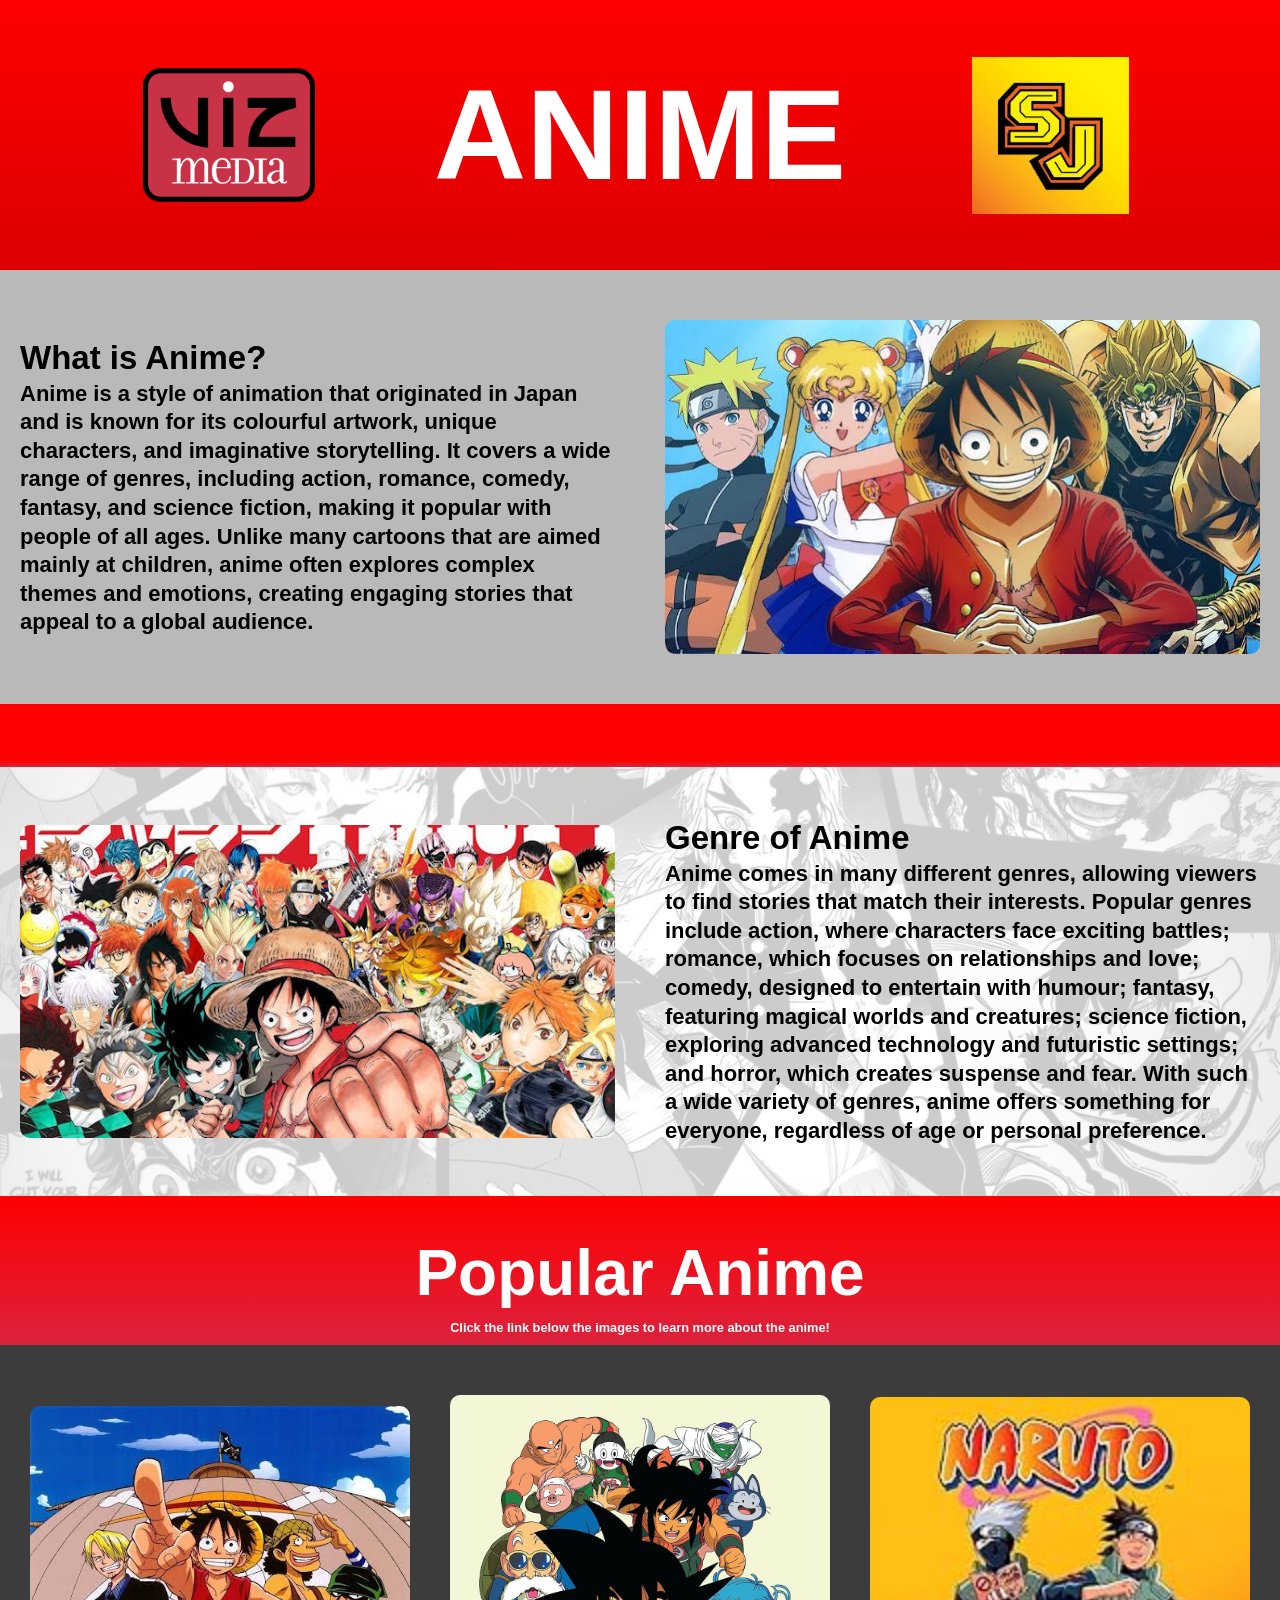
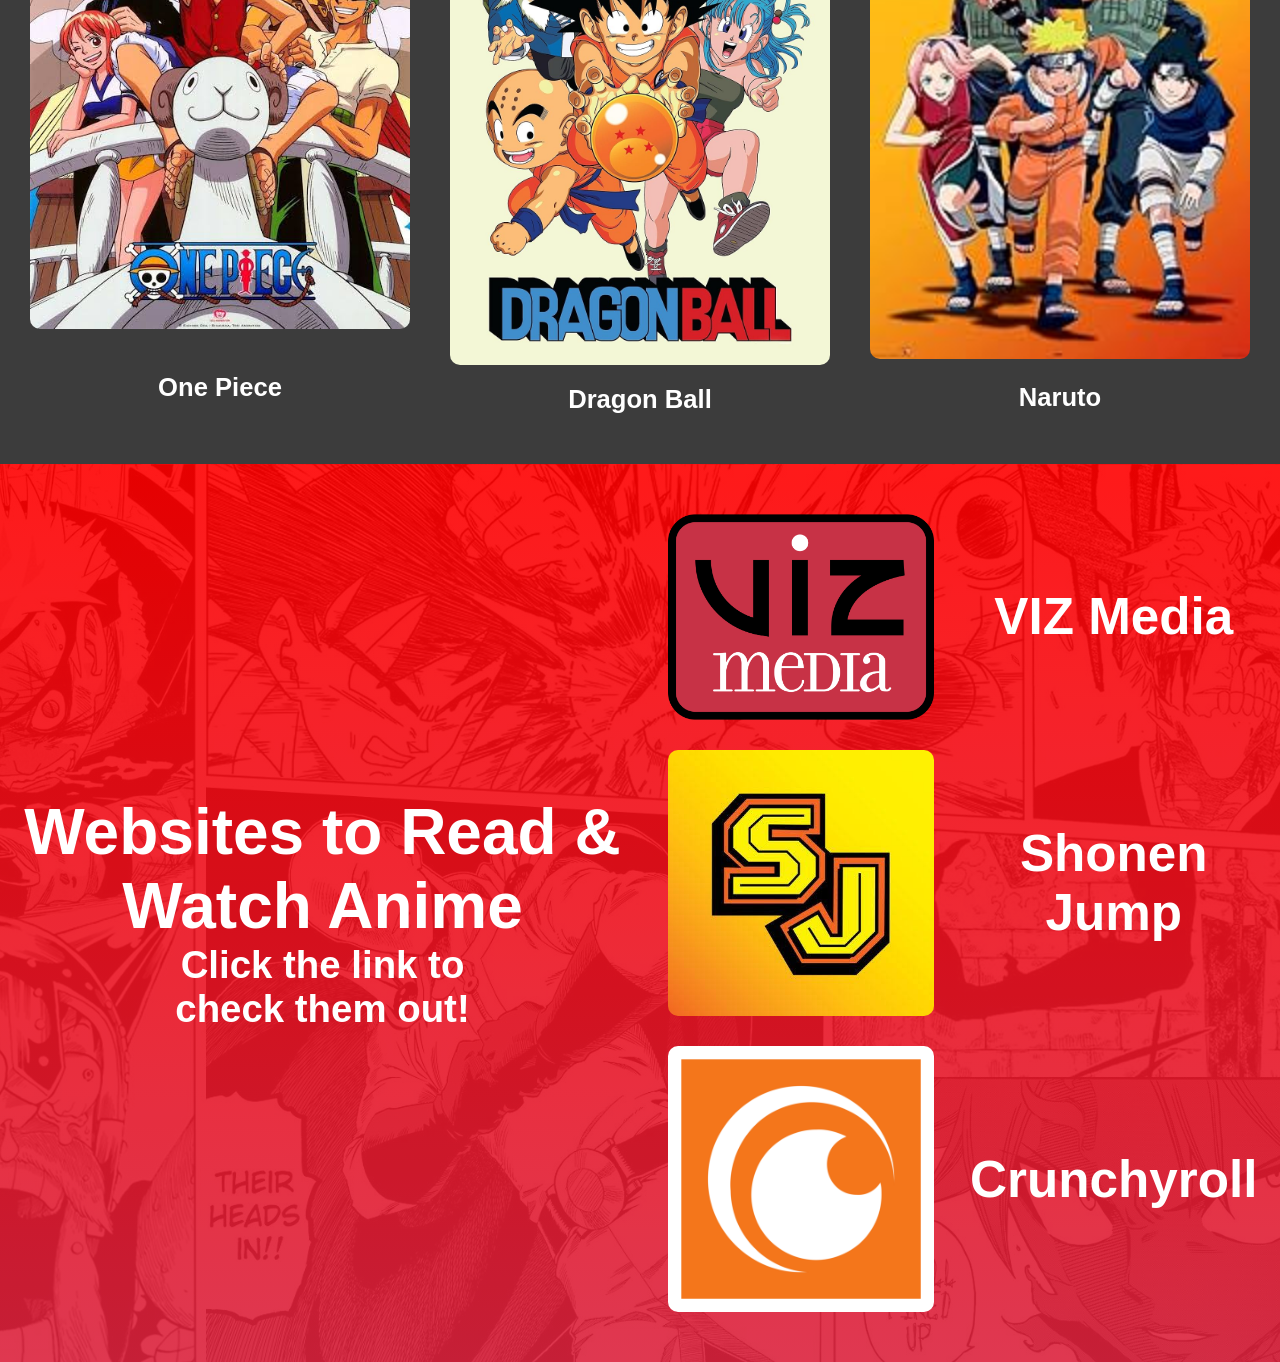
<file: index.html>
<!DOCTYPE html>
<html lang="en">
<head>
    <meta charset="UTF-8">
    <meta name="viewport" content="width=device-width, initial-scale=1.0">
    <link rel="stylesheet" href="style.css">
    <title>Anime Website</title>
</head>
<body>
    <!--Hero Section-->
    <section class="hero-banner">
        <div class="hero-content">
            <img class="hero-img1" src="Images/VIZ-media.jpg" alt="VIZ Media">
            <h1 class="hero-title">ANIME</h1>
            <img class="hero-img2" src="Images/Shonen_Jump.jpeg" alt="Shonen Jump">
        </div>
    </section>
    <!--Content Section 1-->
    <section class="content1">
        <div class ="content-text">
            <h1>What is Anime?</h1>
            <p>Anime is a style of animation that originated in Japan and is known for its colourful artwork, unique characters, and imaginative storytelling. It covers a wide range of genres, including action, romance, comedy, fantasy, and science fiction, making it popular with people of all ages. Unlike many cartoons that are aimed mainly at children, anime often explores complex themes and emotions, creating engaging stories that appeal to a global audience.</p>
        </div>
        <img class="content-img" src="Images/Anime.jpeg" alt="Anime">
    </section>
    <!--Content Section 2-->
    <div class="section-cut-off"></div>
    <section class="content2">
        <img class="content-img" src="Images/Anime_Genre.jpeg" alt="Anime Genre">
        <div class ="content-text">
            <h1>Genre of Anime</h1>
            <p>Anime comes in many different genres, allowing viewers to find stories that match their interests. Popular genres include action, where characters face exciting battles; romance, which focuses on relationships and love; comedy, designed to entertain with humour; fantasy, featuring magical worlds and creatures; science fiction, exploring advanced technology and futuristic settings; and horror, which creates suspense and fear. With such a wide variety of genres, anime offers something for everyone, regardless of age or personal preference.</p>
        </div>
    </section>
    <!--Content Section 3-->
    <section class="content-title">
        <h2 class="title-text" style="margin: 0;">Popular Anime</h2>
        <h3 class="content3-text">Click the link below the images to learn more about the anime!</h3>
    </section>
    <section class="content3">
            <div class="anime-grid">
                <div class="anime-item">
                    <img class="anime-img" src="Images/One_Piece.jpeg" alt="One Piece">
                    <a class="anime-text" href="One_Piece.html">One Piece</a>
                </div>
                <div class="anime-item">
                    <img class="anime-img"  src="Images/Dragon_Ball.jpg" alt="Dragon Ball">
                    <a class="anime-text" href="Dragon_Ball.html">Dragon Ball</a>
                </div>
                <div class="anime-item">
                    <img class="anime-img" src="Images/Naruto.jpg" alt="Naruto">
                    <a class="anime-text" href="Naruto.html">Naruto</a>
                </div>
            </div>
    </section>
    <!--Links Section-->
    <section class="links-section">
        <div class="links-heading">
            <h2 class="links-title">Websites to Read & <br> Watch Anime</h2>
            <p class="links-text">Click the link to <br> check them out!</p>
        </div>
        <div class="links-list">
            <div class="links-item">   
                <img class="links-img" src="Images/VIZ-media.jpg" alt="VIZ Media">
                <a class="links" href="https://www.viz.com/">VIZ Media</a>
            </div>
            <div class="links-item">    
                <img class="links-img" src="Images/Shonen_Jump.jpeg" alt="Shonen Jump">
                <a class="links" href="https://www.viz.com/shonenjump">Shonen Jump</a>
            </div>
            <div class="links-item">
                <img class="links-img" src="Images/Crunchyroll.png" alt="Crunchyroll">
                <a class="links" href="https://www.crunchyroll.com/">Crunchyroll</a>
            </div>
        </div>
    </section>
</body>
</html>
</file>
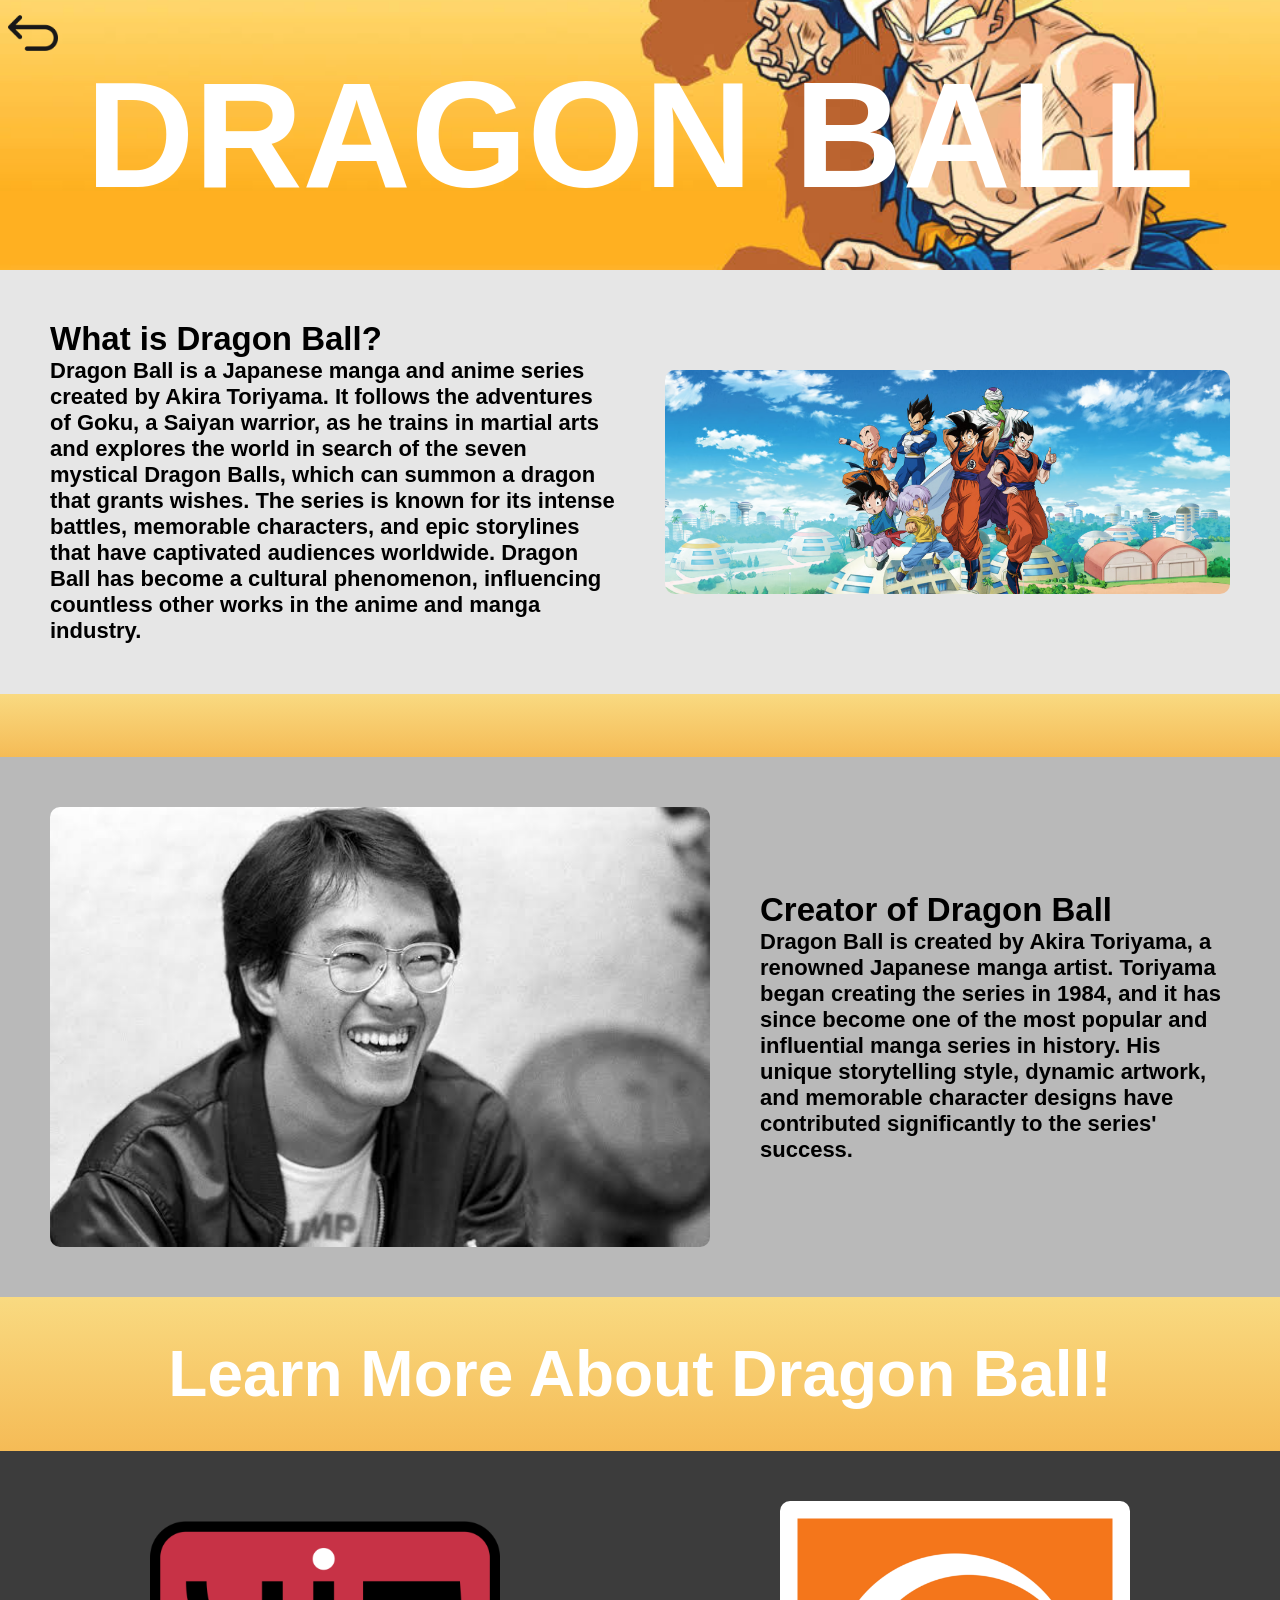
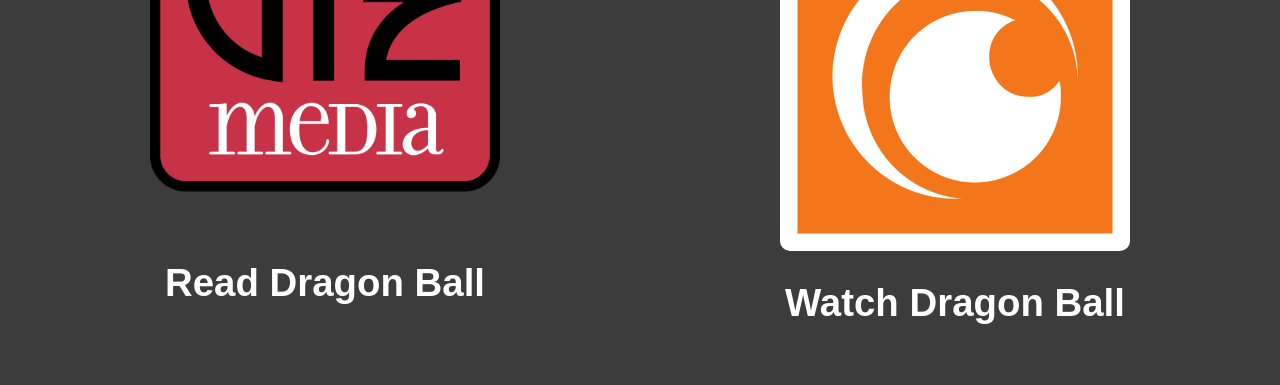
<file: Dragon_Ball.html>
<!DOCTYPE html>
<html lang="en">
<head>
    <meta charset="UTF-8">
    <meta name="viewport" content="width=device-width, initial-scale=1.0">
    <link rel="stylesheet" href="Dragon_Ball_style.css">
    <title>Dragon Ball</title>
</head>
<body>
    <!--Hero Section-->
    <section class="hero-banner">
        <a href="index.html">
            <img class="return-icon" src="Images/return-icon.png" alt="Return to Home">
        </a>
        <div class="hero-content">
            <h1 class="hero-title">DRAGON BALL</h1>
        </div>
    </section>   
    <!--Content Section 1-->
    <section class="content1">
        <div class ="content-text">
            <h1>What is Dragon Ball?</h1>
            <p>Dragon Ball is a Japanese manga and anime series created by Akira Toriyama. It follows the adventures of Goku, a Saiyan warrior, as he trains in martial arts and explores the world in search of the seven mystical Dragon Balls, which can summon a dragon that grants wishes. The series is known for its intense battles, memorable characters, and epic storylines that have captivated audiences worldwide. Dragon Ball has become a cultural phenomenon, influencing countless other works in the anime and manga industry.</p>
        </div>
        <img class="content-img" src="Images/Dragon_Ball_Anime.jpg" alt="Dragon Ball Anime">
    </section>
    <!--Content Section 2-->
    <div class="section-cut-off"></div>
    <section class="content2">
        <img class="creator-img" src="Images/Akira_Toriyama.jpeg" alt="Akira Toriyama">
        <div class ="content-text">
            <h1>Creator of Dragon Ball</h1>
            <p>Dragon Ball is created by Akira Toriyama, a renowned Japanese manga artist. Toriyama began creating the series in 1984, and it has since become one of the most popular and influential manga series in history. His unique storytelling style, dynamic artwork, and memorable character designs have contributed significantly to the series' success.</p>
        </div>
    </section>
    <!--Content Section 3-->
    <section class="content3">
        <div class="content3-banner">
            <h2 class="title-text">Learn More About Dragon Ball!</h2>
        </div>
        <div class="anime-grid">
            <div class="anime-item">
                <img class="anime-img" src="Images/VIZ-media.jpg" alt="VIZ Media">
                <a class="anime-text" href="https://www.viz.com/shonenjump/chapters/dragon-ball">Read Dragon Ball</a>
            </div>
            <div class="anime-item">
                <img class="anime-img"  src="Images/Crunchyroll.png" alt="Crunchyroll">
                <a class="anime-text" href="https://www.crunchyroll.com/dragon-ball">Watch Dragon Ball</a>
            </div>
        </div>
    </section>
</body>
</html>
</file>
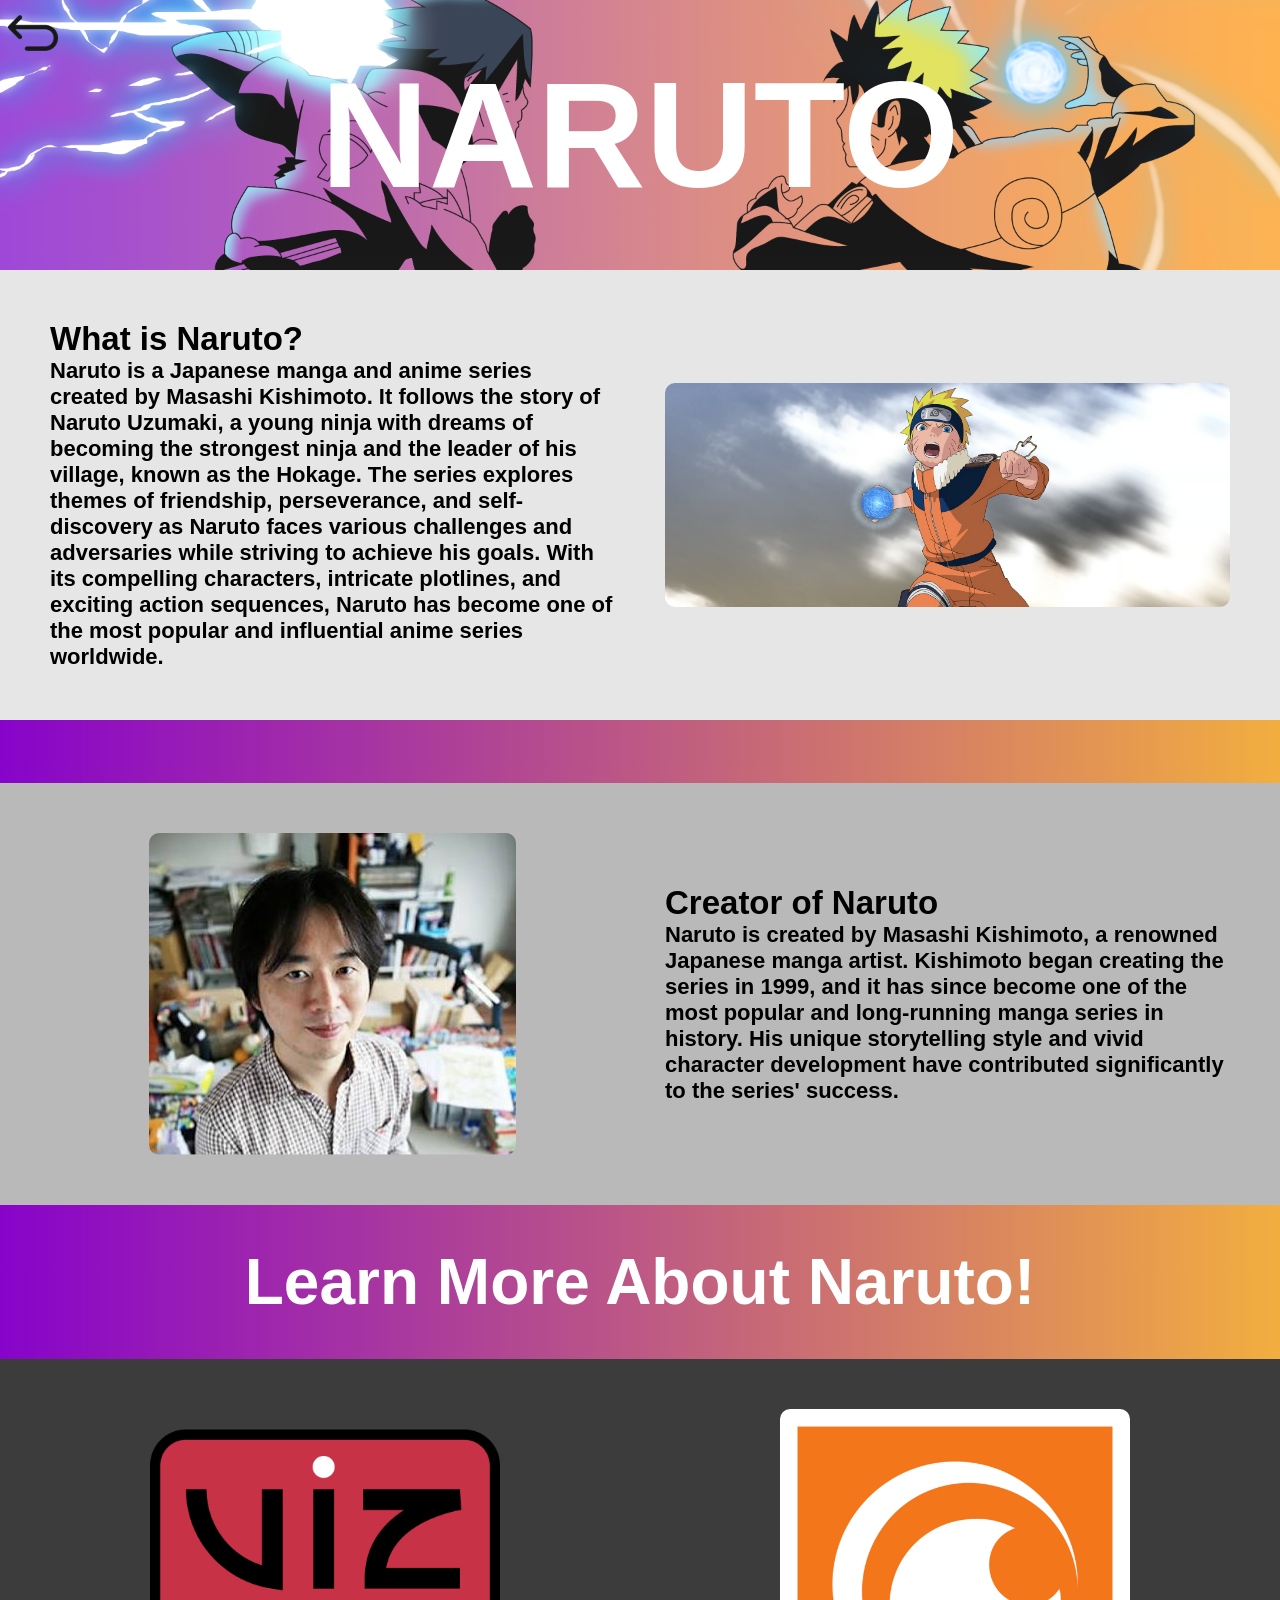
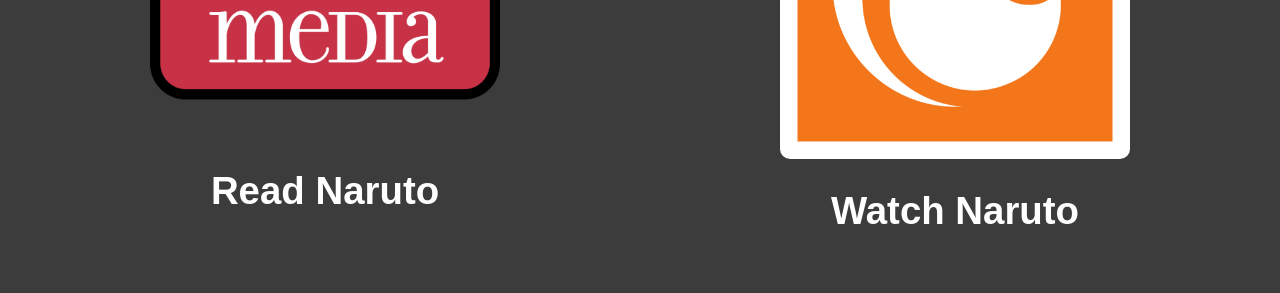
<file: Naruto.html>
<!DOCTYPE html>
<html lang="en">
<head>
    <meta charset="UTF-8">
    <meta name="viewport" content="width=device-width, initial-scale=1.0">
    <link rel="stylesheet" href="Naruto_style.css">
    <title>Naruto</title>
</head>
<body>
    <!--Hero Section-->
    <section class="hero-banner">
        <a href="index.html">
            <img class="return-icon" src="Images/return-icon.png" alt="Return to Home">
        </a>
        <div class="hero-content">
            <h1 class="hero-title">NARUTO</h1>
        </div>
    </section>  
    <!--Content Section 1-->  
    <section>
        <div class="content1">
            <div class ="content-text">
                <h1>What is Naruto?</h1>
                <p>Naruto is a Japanese manga and anime series created by Masashi Kishimoto. It follows the story of Naruto Uzumaki, a young ninja with dreams of becoming the strongest ninja and the leader of his village, known as the Hokage. The series explores themes of friendship, perseverance, and self-discovery as Naruto faces various challenges and adversaries while striving to achieve his goals. With its compelling characters, intricate plotlines, and exciting action sequences, Naruto has become one of the most popular and influential anime series worldwide.</p>
            </div>
            <img class="content-img" src="Images/Naruto_Anime.jpg" alt="Naruto Anime">
        </div>
    </section>
    <!--Content Section 2-->
    <div class="section-cut-off"></div>
    <section class="content2">
        <img class="creator-img" src="Images/Masashi_Kishimoto.png" alt="Masashi Kishimoto">
        <div class ="content-text">
            <h1>Creator of Naruto</h1>
            <p>Naruto is created by Masashi Kishimoto, a renowned Japanese manga artist. Kishimoto began creating the series in 1999, and it has since become one of the most popular and long-running manga series in history. His unique storytelling style and vivid character development have contributed significantly to the series' success.</p>
        </div>
    </section>
    <!--Content Section 3-->
    <section class="content3">
        <div class="content3-banner">
            <h2 class="title-text">Learn More About Naruto!</h2>
        </div>
        <div class="anime-grid">
            <div class="anime-item">
                <img class="anime-img" src="Images/VIZ-media.jpg" alt="VIZ Media">
                <a class="anime-text" href="https://www.viz.com/shonenjump/chapters/naruto">Read Naruto</a>
            </div>
            <div class="anime-item">
                <img class="anime-img"  src="Images/Crunchyroll.png" alt="Crunchyroll">
                <a class="anime-text" href="https://www.crunchyroll.com/naruto">Watch Naruto</a>
            </div>
        </div>
    </section>
</body>
</html>
</file>
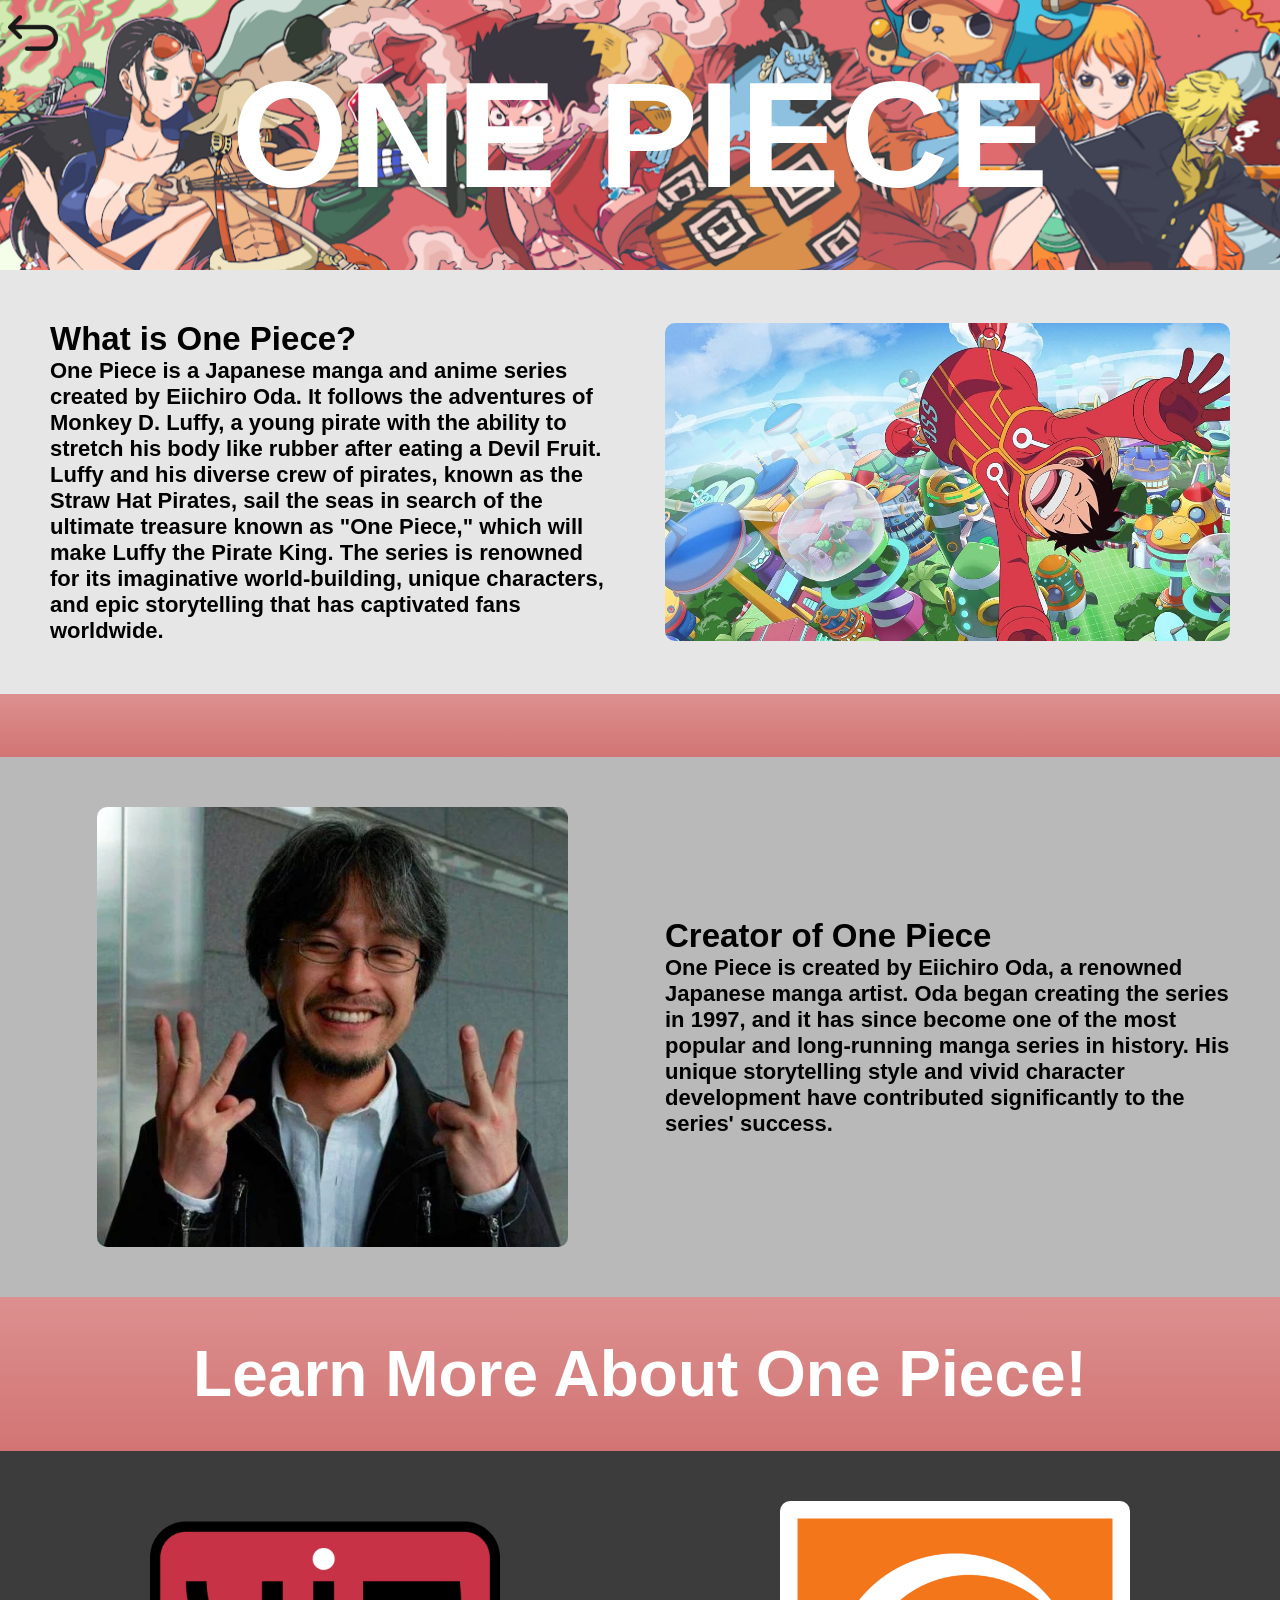
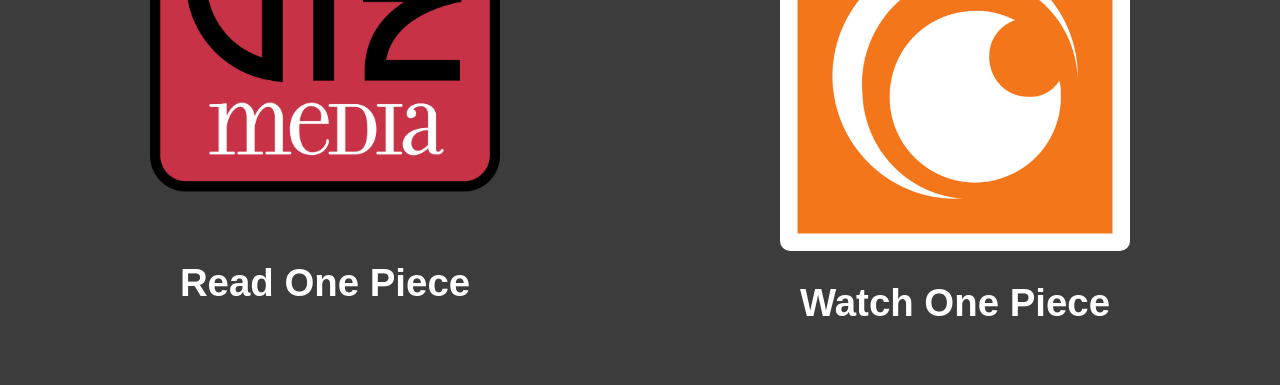
<file: One_Piece.html>
<!DOCTYPE html>
<html lang="en">
<head>
    <meta charset="UTF-8">
    <meta name="viewport" content="width=device-width, initial-scale=1.0">
    <link rel="stylesheet" href="One_Piece_style.css">
    <title>One Piece</title>
</head>
<body>
    <!--Hero Section-->
    <section class="hero-banner">
        <a href="index.html">
            <img class="return-icon" src="Images/return-icon.png" alt="Return to Home">
        </a>
        <div class="hero-content">
            <h1 class="hero-title">ONE PIECE</h1>
        </div>
    </section>
    <!--Content Section 1-->
    <section class="content1">
        <div class ="content-text">
            <h1>What is One Piece?</h1>
            <p>One Piece is a Japanese manga and anime series created by Eiichiro Oda. It follows the adventures of Monkey D. Luffy, a young pirate with the ability to stretch his body like rubber after eating a Devil Fruit. Luffy and his diverse crew of pirates, known as the Straw Hat Pirates, sail the seas in search of the ultimate treasure known as "One Piece," which will make Luffy the Pirate King. The series is renowned for its imaginative world-building, unique characters, and epic storytelling that has captivated fans worldwide.</p>
        </div>
        <img class="content-img" src="Images/One_Piece_Anime.jpg" alt="One Piece Anime">
    </section>
    <!--Content Section 2-->
    <div class="section-cut-off"></div>
    <section class="content2">
        <img class="creator-img" src="Images/Eiichiro_Oda.jpg" alt="Eiichiro Oda">
        <div class ="content-text">
            <h1>Creator of One Piece</h1>
            <p>One Piece is created by Eiichiro Oda, a renowned Japanese manga artist. Oda began creating the series in 1997, and it has since become one of the most popular and long-running manga series in history. His unique storytelling style and vivid character development have contributed significantly to the series' success.</p>
        </div>
    </section>
    <!--Content Section 3-->
    <section class="content3">
        <div class="content3-banner">
            <h2 class="title-text">Learn More About One Piece!</h2>
        </div>
        <div class="anime-grid">
            <div class="anime-item">
                <img class="anime-img" src="Images/VIZ-media.jpg" alt="VIZ Media">
                <a class="anime-text" href="https://www.viz.com/shonenjump/chapters/one-piece">Read One Piece</a>
            </div>
            <div class="anime-item">
                <img class="anime-img"  src="Images/Crunchyroll.png" alt="Crunchyroll">
                <a class="anime-text" href="https://www.crunchyroll.com/one-piece">Watch One Piece</a>
            </div>
        </div>
    </section>
</body>
</html>
</file>
<file: style.css>
* {
    margin: 0;
    padding: 0;
    box-sizing: border-box;
}

.hero-banner {
    background: linear-gradient(to bottom, #ff0000, #DB0000);
    width: 100%;
    height: 30vh;
    display: flex; 
    align-items: center;
    justify-content: center;
    padding: 20px;
    box-sizing: border-box;
}

.hero-content {
    display: grid;     
    /* Forces exactly 3 equal-width columns that NEVER break or stack */
    grid-template-columns: repeat(3, 1fr); 
    width: 100%;
    max-width: 1200px;
    align-items: center;
    justify-content: center;
    place-items: center;
    gap: 15px; /* Fixed small gap prevents grid items from overlapping */
}

.hero-img1 {
    width: 100%; /* Spans full width of its designated grid slot */
    max-width: 172px; 
    height: auto;
}

.hero-img2 {
    width: 100%; /* Spans full width of its designated grid slot */
    max-width: 157px; 
    height: auto;
}

.hero-title {
    color: white;
    /* Uses viewport width so text fluidly shrinks at the exact same pace as the images */
    font-size: clamp(24px, 10vw, 170px); 
    font-family: 'Istok Web', sans-serif;
    text-align: center;
    line-height: 1;
    margin: 0;
    width: 100%;
}

.content1 {
    display: grid;
    grid-template-columns: 1fr 1fr;
    gap: 50px;
    margin: auto;
    padding: 50px 20px;
    align-items: center;
    background-color: #B9B9B9;
    place-items: center;
    box-sizing: border-box;
}

.content-text {
    color: black;
    font-size: clamp(18px, 2.5vw, 22px); 
    font-family: 'Istok Web', sans-serif;
    text-align: left;
    width: 100%;
    max-width: 785px; 
    font-weight: bold;
    line-height: 1.3; 
}

.content-img {
    width: 100%;
    max-width: 785px; 
    height: auto;
    border-radius: 10px;
}

.section-cut-off {
    background: linear-gradient(to bottom,#FF0000 90%, #DB223D);
    height: 63px;
}

.content2 {
    display: grid;
    grid-template-columns: 1fr 1fr;
    gap: 50px;
    padding: 50px 20px;
    align-items: center;
    position: relative;
    min-height: auto; 
    z-index: 0;
    overflow: hidden;
    place-items: center;
    box-sizing: border-box;
}

.content2::before {
  content: "";
  position: absolute;
  inset: 0; 
  background-image: url('Images/Manga_Panel_Bg1.jpg');
  background-size: cover; 
  background-position: center; 
  opacity: 0.2; 
  z-index: -1; 
}

.content-title {
    background: linear-gradient(to bottom,#FF0000, #DB223D);
    position: relative;
    margin: 0;
    padding: 0;
}

.title-text {
    color: white;
    font-size: clamp(32px, 5vw, 66px);
    font-family: 'Istok Web', sans-serif;
    text-align: center;
    font-weight: bold;
    padding: 40px 20px 0px 20px;
}

.content3-text {
    color: white;
    font-size: clamp(10px, 1vw, 20px);
    font-family: 'Istok Web', sans-serif;
    text-align: center;
    font-weight: bold;
    padding: 10px 10px;
}

.content3 {
    background-color: #3C3C3C;  
}

.anime-grid {
    display: grid;
    grid-template-columns: repeat(3, 1fr);
    gap: 40px 20px;
    padding: 50px 20px;
}

.anime-img {
    height: auto;
    width: 100%;
    max-width: 380px; 
    border-radius: 10px;
}

.anime-item {
    display: grid;
    grid-template-columns: 1fr;
    gap: 20px;
    align-items: center;
    justify-content: center;
    place-items: center;
    width: 100%;
}

.anime-text {
    text-align: center;
    text-decoration: none;
    color:white;
    font-size: clamp(18px, 2vw, 30px);
    font-weight: bold;
    font-family: 'Istok Web', sans-serif;
}

.anime-text:hover {
    color: #FF0000;
    transition: color 0.3s ease;
}

.links-section {
    display: grid;
    grid-template-columns: 1fr 1fr;
    gap: 30px;
    background: linear-gradient(to bottom,#FF0000, #DB223D);
    padding: 50px 20px;
    text-align: center;
    align-items: center;
    place-items: center;
    min-height: auto; 
    position: relative;
    z-index: 0;
    overflow: hidden;
    box-sizing: border-box;
}

.links-section::before {
  content: "";
  position: absolute;
  inset: 0; 
  background-image: url('Images/Manga_Panel_Bg2.jpg');
  background-size: cover; 
  background-position: center; 
  opacity: 0.1; 
  z-index: -1; 
}

.links-title {
    color: white;
    font-size: clamp(32px, 5vw, 66px);
    font-family: 'Istok Web', sans-serif;
    text-align: center;
    font-weight: bold;
}

.links-text {
    color: white;
    font-size: clamp(20px, 3vw, 40px);
    font-family: 'Istok Web', sans-serif;
    text-align: center;
    font-weight: bold;
}

.links-list {
    display: flex;
    flex-direction: column;
    gap: 30px; 
    width: 100%;
}

.links-img {
    width: 100%;
    max-width: 266px;
    height: auto;
    border-radius: 10px;
}

.links-item {
    display: grid;
    grid-template-columns: 1fr 1fr;
    gap: 20px;
    align-items: center;
    justify-content: center;
    place-items: center;
    width: 100%;
}

.links {
    text-align: center;
    text-decoration: none;
    font-size: clamp(24px, 4vw, 66px);
    font-family: 'Istok Web', sans-serif;
    font-weight: bold;
    color: white;
}

.links:hover {
    color: #3C3C3C;
    transition: color 0.3s ease;
}

/* Change the size of objects on the page when the screen shrinks */

@media (max-width: 768px) {

    .content1, .content2, .links-section {
        grid-template-columns: 1fr;
        gap: 30px;
    }

    .anime-grid {
        grid-template-columns: 1fr;
    }
    
    .links-item {
        grid-template-columns: 1fr; 
    }
    .content-text { font-size: min(4.5vw, 24px); }
    .anime-text { font-size: min(5vw, 26px); }
}
</file>
<file: Dragon_Ball_style.css>
* {
    margin: 0;
    padding: 0;
    box-sizing: border-box;
}

.hero-title {
    color: white;
    font-size: 150px;
    font-family: 'Istok Web', sans-serif;
    padding: 20px;
}

.hero-banner {
    background-image: url('Images/Dragon_Ball_Banner.jpeg');
    background-size: cover;
    background-position: center;
    display: flex;
    justify-content: center;
    align-items: center;    
    margin: 0;
    opacity: 0.9;
    height: 30vh;
}

.return-icon {
    position: absolute;
    top: 0.5rem;
    left: 0.5rem;
    width: 50px;
}

.return-icon:hover {
    transform: scale(1.1);
    transition: transform 0.3s ease;
}

.content1 {
    display: grid;
    grid-template-columns: 1fr 1fr;
    gap: 50px;
    margin: auto;
    padding: 50px;
    align-items: center;
    background-color: #e6e6e6;
    place-items: center;
}

.content-text {
    color: black;
    font-size: auto;
    font-family: 'Istok Web', sans-serif;
    text-align: left;
    font-size: 22px;
    max-width: 785.333px;
    width: 100%;
    font-weight: bold;
}

.content-img {
    max-width: 785.333px;
    width: 100%;
    height: auto;
    border-radius: 10px;
}

.section-cut-off {
    background: linear-gradient(to bottom,#F9DA81, #F5BB56);
    height: 63px;
}

.content2 {
    display: grid;
    grid-template-columns: 1fr 1fr;
    gap: 50px;
    padding: 50px;
    align-items: center;
    position: relative;
    place-items: center;
    background-color: #B9B9B9;
}

.creator-img {
    max-height: 440px;
    height: 100%;
    width: auto;
    border-radius: 10px;
}

.title-text {
    color: white;
    font-size: clamp(32px, 5vw, 66px);
    font-family: 'Istok Web', sans-serif;
    text-align: center;
    font-weight: bold;
    padding: 40px 20px;
}

.content3-banner {
    background: linear-gradient(to bottom,#F9DA81, #F5BB56);
    position: relative;
    margin: 0;
}

.anime-grid {
    background-color: #3C3C3C;  
    display: grid;
    grid-template-columns: repeat(2, 1fr);
    gap: 40px 20px;
    padding: 50px 20px;
    box-sizing: border-box;
}

.anime-img {
    width: 350px;
    height: auto;
    border-radius: 10px;
}

.anime-text {
    color: white;
    font-size: clamp(20px, 3vw, 40px);
    font-family: 'Istok Web', sans-serif;
    text-align: center;
    font-weight: bold;
    padding: 10px 10px;
    text-decoration: none;
}

.anime-text:hover {
    color: #F9DA81;
    transition: color 0.3s ease;
}

.anime-item {
    display: grid;
    grid-template-columns: 1fr;
    gap: 20px;
    align-items: center;
    justify-content: center;
    place-items: center;
    width: 100%;
}

/* Change the size of objects on the page when the screen shrinks */

@media (max-width: 768px) {

    .content1, .content2, .anime-grid {
        grid-template-columns: 1fr;
        gap: 30px;
    }

    .content-text {
        font-size: min(6vw, 18px);
    }

    .anime-text {
        font-size: min(7.5vw, 24px);
    }


    .creator-img, .anime-img, .content-img {
        width: 100%;
        height: auto;
    }

    .hero-title {
        font-size: min(15vw, 80px);
    }

    .title-text {
        font-size: min(10vw, 40px);
    }

    .return-icon {
        width: min(25px, 5vw);
    }
}
</file>
<file: Naruto_style.css>
* {
    margin: 0;
    padding: 0;
    box-sizing: border-box;
}

.hero-title {
    color: white;
    font-size: 150px;
    font-family: 'Istok Web', sans-serif;
    padding: 20px;
}

.hero-banner {
    background-image: url('Images/Naruto_Banner.png');
    background-size: cover;
    background-position: center;
    display: flex;
    justify-content: center;
    align-items: center;    
    margin: 0;
    opacity: 0.9;
    height: 30vh;
}

.return-icon {
    position: absolute;
    top: 0.5rem;
    left: 0.5rem;
    width: 50px;
}

.return-icon:hover {
    transform: scale(1.1);
    transition: transform 0.3s ease;
}

.content1 {
    display: grid;
    grid-template-columns: 1fr 1fr;
    gap: 50px;
    margin: auto;
    padding: 50px;
    align-items: center;
    background-color: #e6e6e6;
    place-items: center;
}

.content-text {
    color: black;
    font-size: auto;
    font-family: 'Istok Web', sans-serif;
    text-align: left;
    font-size: 22px;
    max-width: 785.333px;
    width: 100%;
    font-weight: bold;
}

.content-img {
    max-width: 785.333px;
    width: 100%;
    height: auto;
    border-radius: 10px;
}

.section-cut-off {
    background: linear-gradient(to right, #8803CA, #F2AE3F);
    height: 63px;
}

.content2 {
    display: grid;
    grid-template-columns: 1fr 1fr;
    gap: 50px;
    padding: 50px;
    align-items: center;
    position: relative;
    place-items: center;
    background-color: #B9B9B9;
}

.creator-img {
    max-height: 440px;
    height: 100%;
    width: auto;
    border-radius: 10px;
}

.title-text {
    color: white;
    font-size: clamp(32px, 5vw, 66px);
    font-family: 'Istok Web', sans-serif;
    text-align: center;
    font-weight: bold;
    padding: 40px 20px;
}

.content3-banner {
    background: linear-gradient(to right, #8803CA, #F2AE3F);
    position: relative;
    margin: 0;
}

.anime-grid {
    background-color: #3C3C3C;  
    display: grid;
    grid-template-columns: repeat(2, 1fr);
    gap: 40px 20px;
    padding: 50px 20px;
    box-sizing: border-box;
}

.anime-img {
    width: 350px;
    height: auto;
    border-radius: 10px;
}

.anime-text {
    color: white;
    font-size: clamp(20px, 3vw, 40px);
    font-family: 'Istok Web', sans-serif;
    text-align: center;
    font-weight: bold;
    padding: 10px 10px;
    text-decoration: none;
}

.anime-text:hover {
    color: #F2AE3F;
    transition: color 0.3s ease;
}

.anime-item {
    display: grid;
    grid-template-columns: 1fr;
    gap: 20px;
    align-items: center;
    justify-content: center;
    place-items: center;
    width: 100%;
}

/* Change the size of objects on the page when the screen shrinks */

@media (max-width: 768px) {

    .content1, .content2, .anime-grid {
        grid-template-columns: 1fr;
        gap: 30px;
    }

    .content-text {
        font-size: min(6vw, 18px);
    }

    .anime-text {
        font-size: min(7.5vw, 24px);
    }


    .creator-img, .anime-img, .content-img {
        width: 100%;
        height: auto;
    }

    .hero-title {
        font-size: min(15vw, 80px);
    }

    .title-text {
        font-size: min(10vw, 40px);
    }

    .return-icon {
        width: min(25px, 5vw);
    }
}
</file>
<file: One_Piece_style.css>
* {
    margin: 0;
    padding: 0;
    box-sizing: border-box;
}

.hero-title {
    color: white;
    font-size: 150px;
    font-family: 'Istok Web', sans-serif;
    padding: 20px;
}

.hero-banner {
    background-image: url('Images/One_Piece_Banner.png');
    background-size: cover;
    background-position: center;
    display: flex;
    justify-content: center;
    align-items: center;    
    margin: 0;
    opacity: 0.9;
    height: 30vh;
}

.return-icon {
    position: absolute;
    top: 0.5rem;
    left: 0.5rem;
    width: 50px;
}

.return-icon:hover {
    transform: scale(1.1);
    transition: transform 0.3s ease;
}

.content1 {
    display: grid;
    grid-template-columns: 1fr 1fr;
    gap: 50px;
    margin: auto;
    padding: 50px;
    align-items: center;
    background-color: #e6e6e6;
    place-items: center;
}

.content-text {
    color: black;
    font-size: auto;
    font-family: 'Istok Web', sans-serif;
    text-align: left;
    font-size: 22px;
    max-width: 785.333px;
    width: 100%;
    font-weight: bold;
}

.content-img {
    max-width: 785.333px;
    width: 100%;
    height: auto;
    border-radius: 10px;
}

.section-cut-off {
    background: linear-gradient(to bottom,#DC908F, #D27474);
    height: 63px;
}

.content2 {
    display: grid;
    grid-template-columns: 1fr 1fr;
    gap: 50px;
    padding: 50px;
    align-items: center;
    position: relative;
    place-items: center;
    background-color: #B9B9B9;
}

.creator-img {
    max-height: 440px;
    height: 100%;
    width: auto;
    border-radius: 10px;
}

.title-text {
    color: white;
    font-size: clamp(32px, 5vw, 66px);
    font-family: 'Istok Web', sans-serif;
    text-align: center;
    font-weight: bold;
    padding: 40px 20px;
}

.content3-banner {
    background: linear-gradient(to bottom,#DC908F, #D27474);
    position: relative;
    margin: 0;
}

.anime-grid {
    background-color: #3C3C3C;  
    display: grid;
    grid-template-columns: repeat(2, 1fr);
    gap: 40px 20px;
    padding: 50px 20px;
    box-sizing: border-box;
}

.anime-img {
    width: 350px;
    height: auto;
    border-radius: 10px;
}

.anime-text {
    color: white;
    font-size: clamp(20px, 3vw, 40px);
    font-family: 'Istok Web', sans-serif;
    text-align: center;
    font-weight: bold;
    padding: 10px 10px;
    text-decoration: none;
}

.anime-text:hover {
    color: #DC908F;
    transition: color 0.3s ease;
}

.anime-item {
    display: grid;
    grid-template-columns: 1fr;
    gap: 20px;
    align-items: center;
    justify-content: center;
    place-items: center;
    width: 100%;
}

/* Change the size of objects on the page when the screen shrinks */

@media (max-width: 768px) {

    .content1, .content2, .anime-grid {
        grid-template-columns: 1fr;
        gap: 30px;
    }

    .content-text {
        font-size: min(6vw, 18px);
    }

    .anime-text {
        font-size: min(7.5vw, 24px);
    }


    .creator-img, .anime-img, .content-img {
        width: 100%;
        height: auto;
    }

    .hero-title {
        font-size: min(15vw, 80px);
    }

    .title-text {
        font-size: min(10vw, 40px);
    }

    .return-icon {
        width: min(25px, 5vw);
    }
}
</file>
